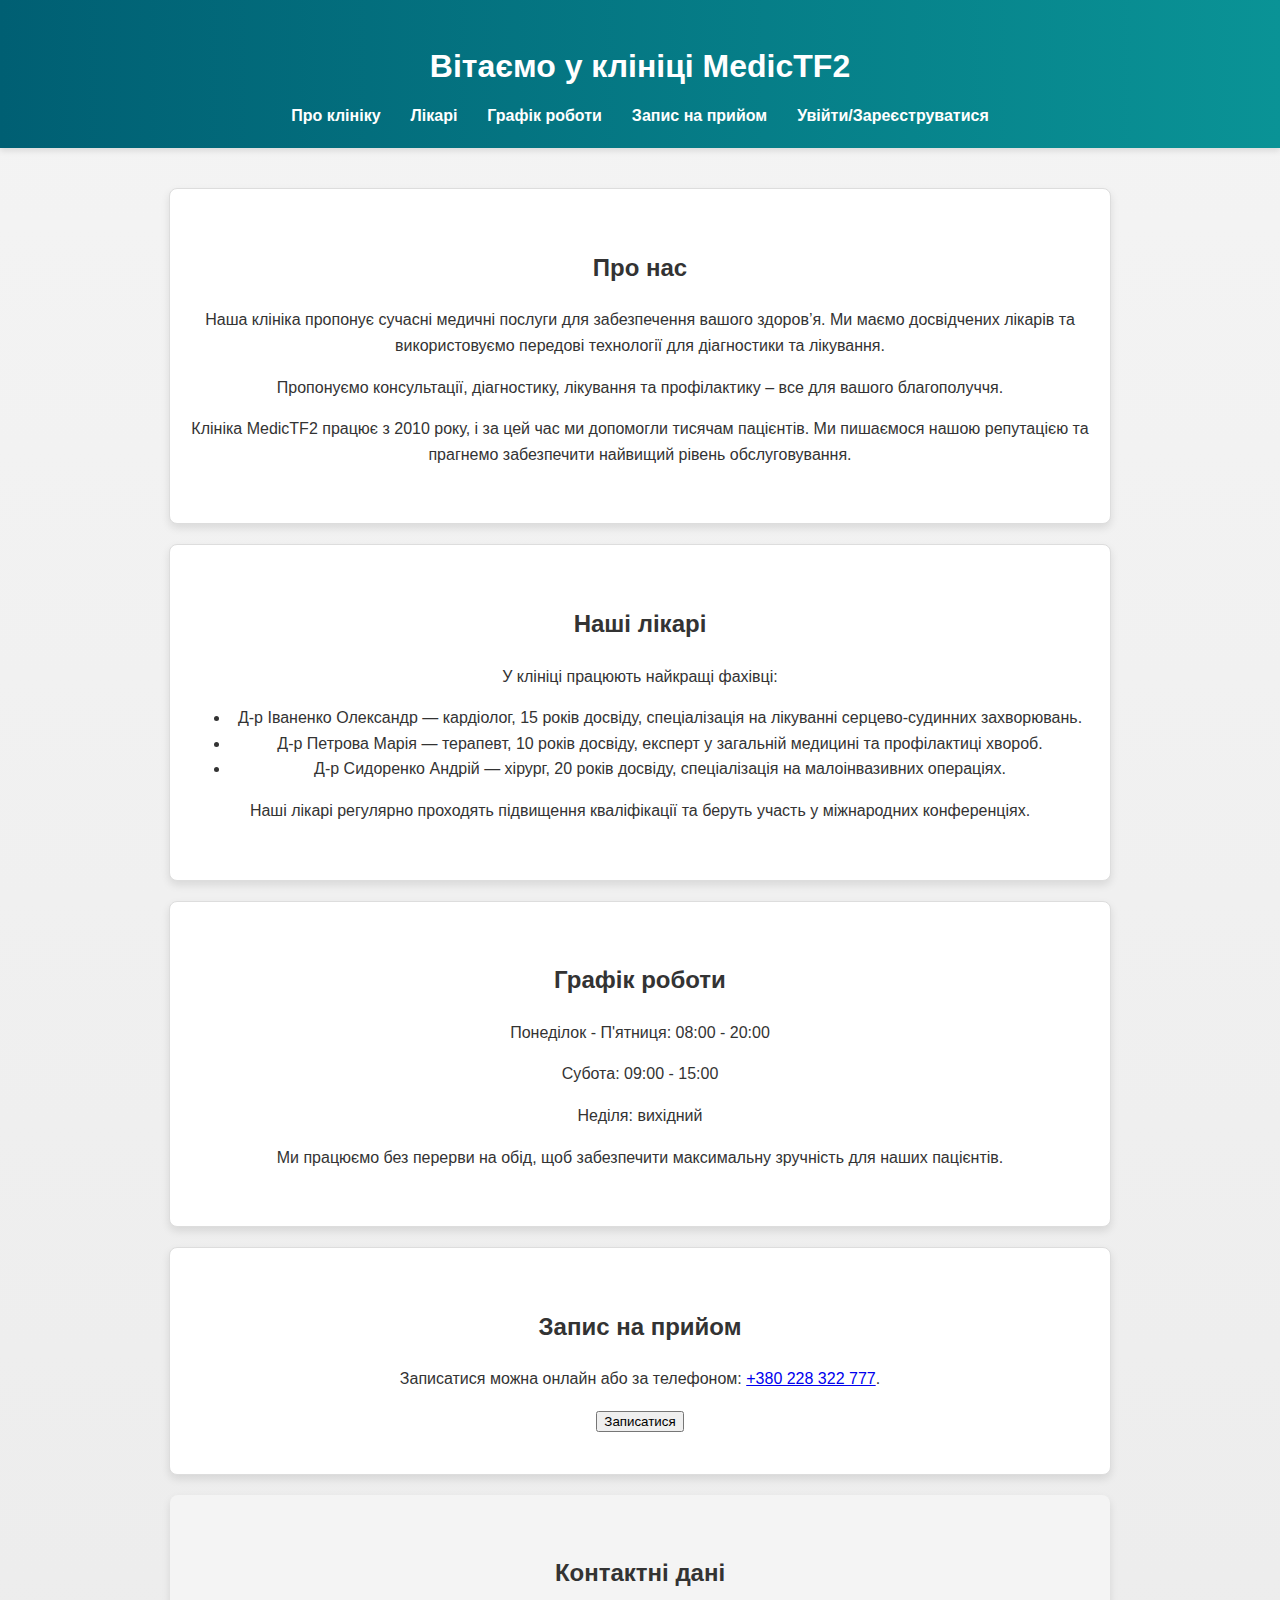
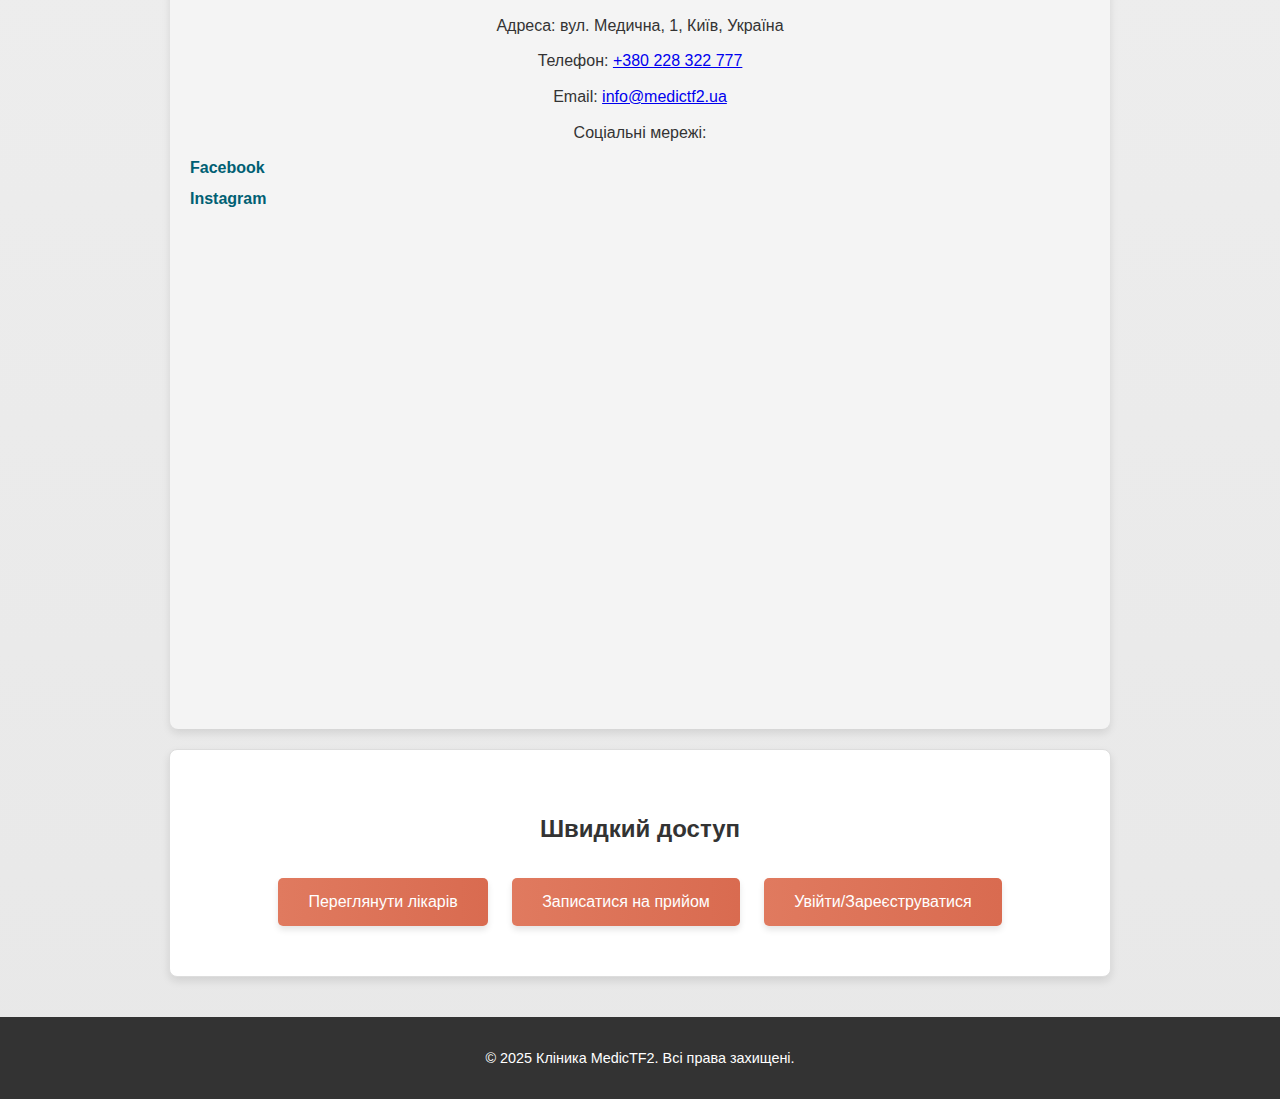
<file: index.html>
<!DOCTYPE html>
<html lang="uk">
<head>
    <meta charset="UTF-8">
    <meta name="viewport" content="width=device-width, initial-scale=1.0">
    <meta name="description" content="Клініка MedicTF2 – сучасні медичні послуги в Києві">
    <title>Кліника MedicTF2</title>
    <link rel="stylesheet" href="index.css">
</head>
<body>
    <header>
        <h1>Вітаємо у клініці MedicTF2</h1>
        <nav aria-label="Основна навігація">
            <ul>
                <li><a href="about.html">Про клініку</a></li>
                <li><a href="doctors.html">Лікарі</a></li>
                <li><a href="#schedule">Графік роботи</a></li>
                <li><a href="#appointment">Запис на прийом</a></li>
                <li><a href="login.html">Увійти/Зареєструватися</a></li>
            </ul>
        </nav>
    </header>
    <main>
        <section id="about">
            <h2>Про нас</h2>
            <p>Наша клініка пропонує сучасні медичні послуги для забезпечення вашого здоров’я. Ми маємо досвідчених лікарів та використовуємо передові технології для діагностики та лікування.</p>
            <p>Пропонуємо консультації, діагностику, лікування та профілактику – все для вашого благополуччя.</p>
            <p>Клініка MedicTF2 працює з 2010 року, і за цей час ми допомогли тисячам пацієнтів. Ми пишаємося нашою репутацією та прагнемо забезпечити найвищий рівень обслуговування.</p>
        </section>
        <section id="doctors">
            <h2>Наші лікарі</h2>
            <p>У клініці працюють найкращі фахівці:</p>
            <ul>
                <li>Д-р Іваненко Олександр — кардіолог, 15 років досвіду, спеціалізація на лікуванні серцево-судинних захворювань.</li>
                <li>Д-р Петрова Марія — терапевт, 10 років досвіду, експерт у загальній медицині та профілактиці хвороб.</li>
                <li>Д-р Сидоренко Андрій — хірург, 20 років досвіду, спеціалізація на малоінвазивних операціях.</li>
            </ul>
            <p>Наші лікарі регулярно проходять підвищення кваліфікації та беруть участь у міжнародних конференціях.</p>
        </section>
        <section id="schedule">
            <h2>Графік роботи</h2>
            <p>Понеділок - П'ятниця: 08:00 - 20:00</p>
            <p>Субота: 09:00 - 15:00</p>
            <p>Неділя: вихідний</p>
            <p>Ми працюємо без перерви на обід, щоб забезпечити максимальну зручність для наших пацієнтів.</p>
        </section>
        <section id="appointment">
            <h2>Запис на прийом</h2>
            <p>Записатися можна онлайн або за телефоном: <a href="tel:+380228322777">+380 228 322 777</a>.</p>
            <button onclick="location.href='appointment.html'">Записатися</button>
        </section>
        <section id="contacts">
            <h2>Контактні дані</h2>
            <p>Адреса: вул. Медична, 1, Київ, Україна</p>
            <p>Телефон: <a href="tel:+380228322777">+380 228 322 777</a></p>
            <p>Email: <a href="mailto:info@medictf2.ua">info@medictf2.ua</a></p>
            <p>Соціальні мережі:</p>
            <ul>
                <li><a href="https://facebook.com/medictf2" target="_blank">Facebook</a></li>
                <li><a href="https://instagram.com/medictf2" target="_blank">Instagram</a></li>
            </ul>
            <div id="map">
                <iframe src="https://maps.app.goo.gl/ZKb1zTtigzmKYCDD9" width="600" height="450" style="border:0;" allowfullscreen loading="lazy" title="Карта розташування клініки MedicTF2"></iframe>
            </div>
        </section>
        <section id="quick-access">
            <h2>Швидкий доступ</h2>
            <button onclick="location.href='doctors.html'">Переглянути лікарів</button>
            <button onclick="location.href='#appointment'">Записатися на прийом</button>
            <button onclick="location.href='register.html'">Увійти/Зареєструватися</button>
        </section>
    </main>
    <footer>
        <p>&copy; 2025 Кліника MedicTF2. Всі права захищені.</p>
    </footer>
</body>
</html>
</file>
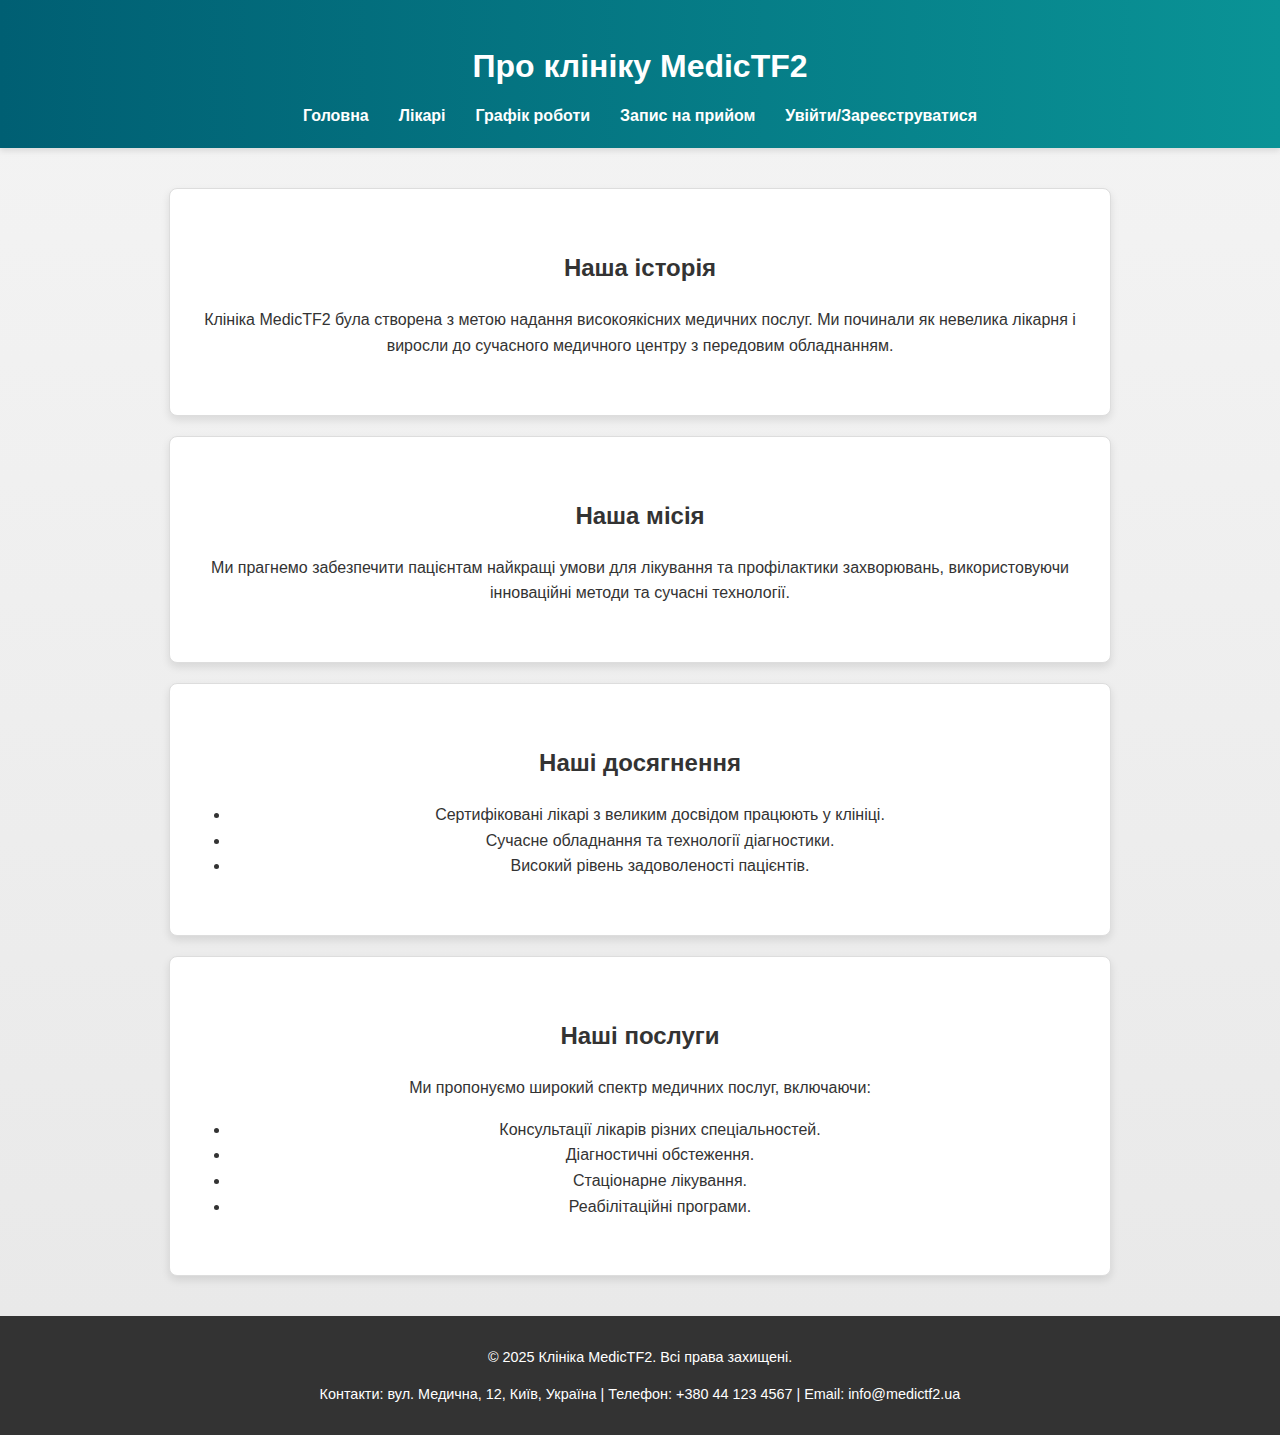
<file: about.html>
<!DOCTYPE html>
<html lang="uk">
<head>
    <meta charset="UTF-8">
    <meta name="viewport" content="width=device-width, initial-scale=1.0">
    <title>Про клініку MedicTF2</title>
    <link rel="stylesheet" href="index.css">
</head>
<body>
    <header>
        <h1>Про клініку MedicTF2</h1>
        <nav>
            <ul>
                <li><a href="index.html">Головна</a></li>
                <li><a href="doctors.html">Лікарі</a></li>
                <li><a href="#">Графік роботи</a></li>
                <li><a href="#">Запис на прийом</a></li>
                <li><a href="login.html">Увійти/Зареєструватися</a></li>
            </ul>
        </nav>
    </header>

    <main>
        <section>
            <h2>Наша історія</h2>
            <p>Клініка MedicTF2 була створена з метою надання високоякісних медичних послуг. Ми починали як невелика лікарня і виросли до сучасного медичного центру з передовим обладнанням.</p>
        </section>
        <section>
            <h2>Наша місія</h2>
            <p>Ми прагнемо забезпечити пацієнтам найкращі умови для лікування та профілактики захворювань, використовуючи інноваційні методи та сучасні технології.</p>
        </section>
        <section>
            <h2>Наші досягнення</h2>
            <ul>
                <li>Сертифіковані лікарі з великим досвідом працюють у клініці.</li>
                <li>Сучасне обладнання та технології діагностики.</li>
                <li>Високий рівень задоволеності пацієнтів.</li>
            </ul>
        </section>
        <section>
            <h2>Наші послуги</h2>
            <p>Ми пропонуємо широкий спектр медичних послуг, включаючи:</p>
            <ul>
                <li>Консультації лікарів різних спеціальностей.</li>
                <li>Діагностичні обстеження.</li>
                <li>Стаціонарне лікування.</li>
                <li>Реабілітаційні програми.</li>
            </ul>
        </section>
    </main>
    
    <footer>
        <p>&copy; 2025 Клініка MedicTF2. Всі права захищені.</p>
        <p>Контакти: вул. Медична, 12, Київ, Україна | Телефон: +380 44 123 4567 | Email: info@medictf2.ua</p>
    </footer>
</body>
</html>
</file>
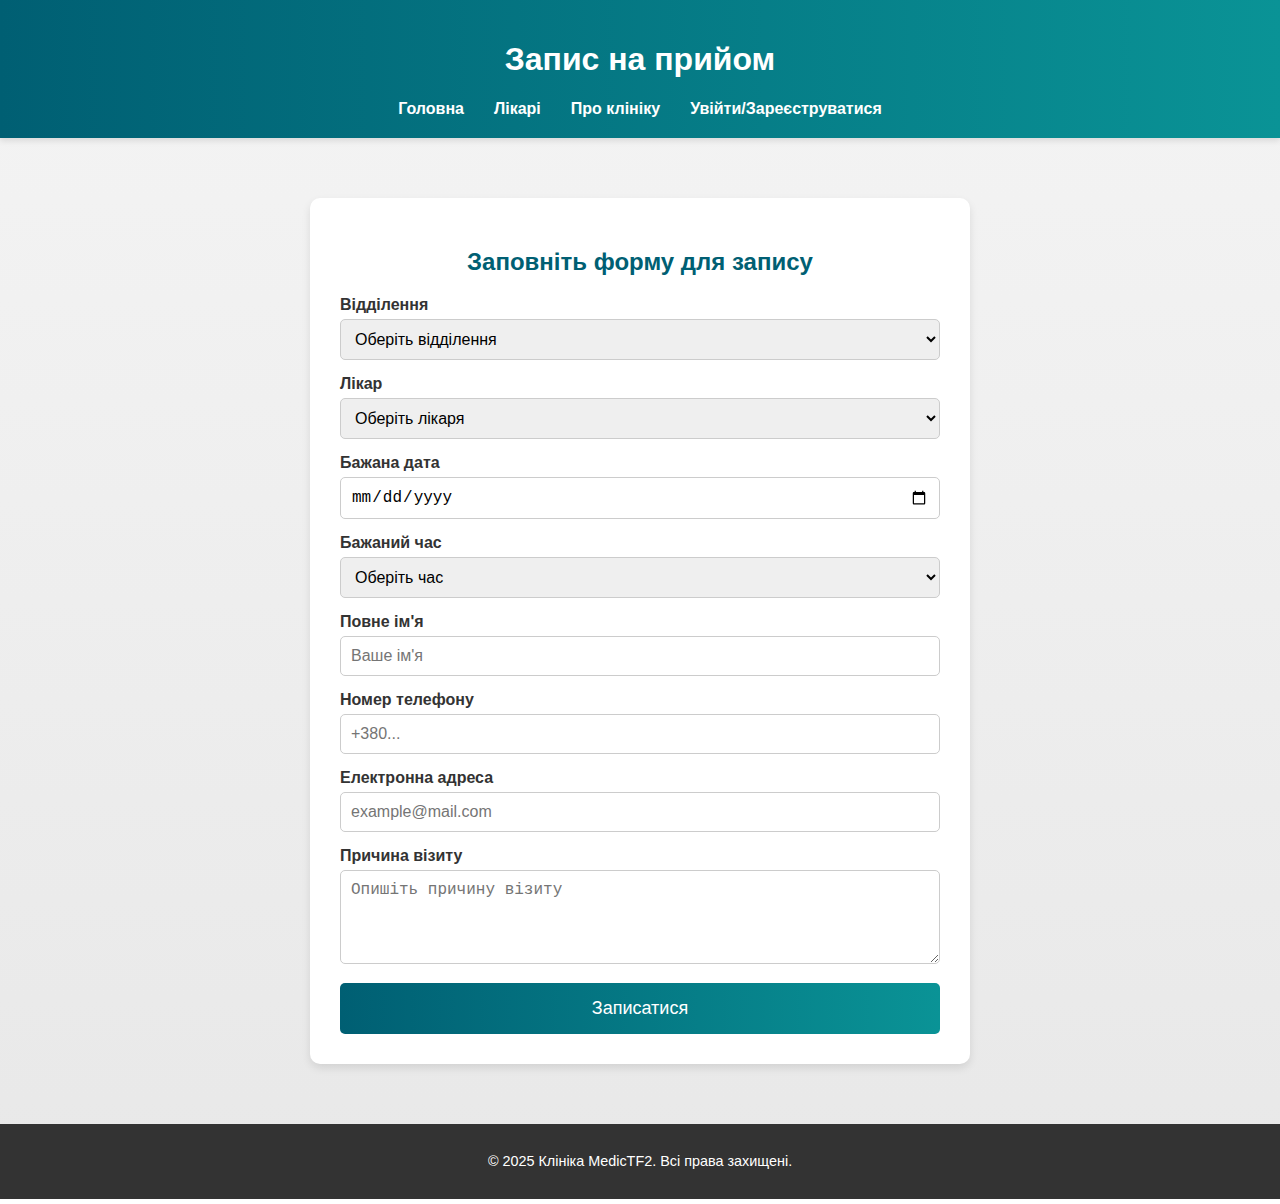
<file: appointment.html>
<!DOCTYPE html>
<html lang="uk">
<head>
    <meta charset="UTF-8">
    <meta name="viewport" content="width=device-width, initial-scale=1.0">
    <title>Запис на прийом</title>
    <link rel="stylesheet" href="appointment.css">
</head>
<body>
    <header>
        <h1>Запис на прийом</h1>
        <nav>
            <ul>
                <li><a href="index.html">Головна</a></li>
                <li><a href="doctors.html">Лікарі</a></li>
                <li><a href="about.html">Про клініку</a></li>
                <li><a href="login.html">Увійти/Зареєструватися</a></li>
            </ul>
        </nav>
    </header>
    <main>
        <section class="appointment-form">
            <h2>Заповніть форму для запису</h2>
            <form>
                <div class="form-group">
                    <label for="department">Відділення</label>
                    <select id="department" name="department" required>
                        <option value="">Оберіть відділення</option>
                        <option value="1">Терапевтичне</option>
                        <option value="2">Хірургічне</option>
                        <option value="3">Ортопедичне</option>
                        <option value="4">Офтальмологічне</option>
                        <option value="5">ЛОР</option>
                        <option value="6">Дерматологічне</option>
                        <option value="7">Педіатричне</option>
                        <option value="8">Гінекологічне</option>
                        <option value="9">Урологічне</option>
                        <option value="10">Неврологічне</option>
                    </select>
                </div>
                <div class="form-group">
                    <label for="doctor">Лікар</label>
                    <select id="doctor" name="doctor" required>
                        <option value="">Оберіть лікаря</option>
                        <option value="1">Іванов І.І.</option>
                        <option value="2">Петров П.П.</option>
                        <option value="3">Сидоров С.С.</option>
                        <option value="4">Кузьмін К.К.</option>
                        <option value="5">Михайлов М.М.</option>
                    </select>
                </div>
                <div class="form-group">
                    <label for="date">Бажана дата</label>
                    <input type="date" id="date" name="date" required>
                </div>
                <div class="form-group">
                    <label for="time">Бажаний час</label>
                    <select id="time" name="time" required>
                        <option value="">Оберіть час</option>
                        <option value="9:00">9:00</option>
                        <option value="10:00">10:00</option>
                        <option value="11:00">11:00</option>
                        <option value="12:00">12:00</option>
                        <option value="13:00">13:00</option>
                        <option value="14:00">14:00</option>
                        <option value="15:00">15:00</option>
                        <option value="16:00">16:00</option>
                    </select>
                </div>
                <div class="form-group">
                    <label for="name">Повне ім'я</label>
                    <input type="text" id="name" name="name" placeholder="Ваше ім'я" required>
                </div>
                <div class="form-group">
                    <label for="phone">Номер телефону</label>
                    <input type="tel" id="phone" name="phone" placeholder="+380..." required>
                </div>
                <div class="form-group">
                    <label for="email">Електронна адреса</label>
                    <input type="email" id="email" name="email" placeholder="example@mail.com" required>
                </div>
                <div class="form-group">
                    <label for="reason">Причина візиту</label>
                    <textarea id="reason" name="reason" placeholder="Опишіть причину візиту" rows="4"></textarea>
                </div>
                <button type="submit">Записатися</button>
            </form>
        </section>
    </main>
    <footer>
        <p>&copy; 2025 Клініка MedicTF2. Всі права захищені.</p>
    </footer>
</body>
</html>
</file>
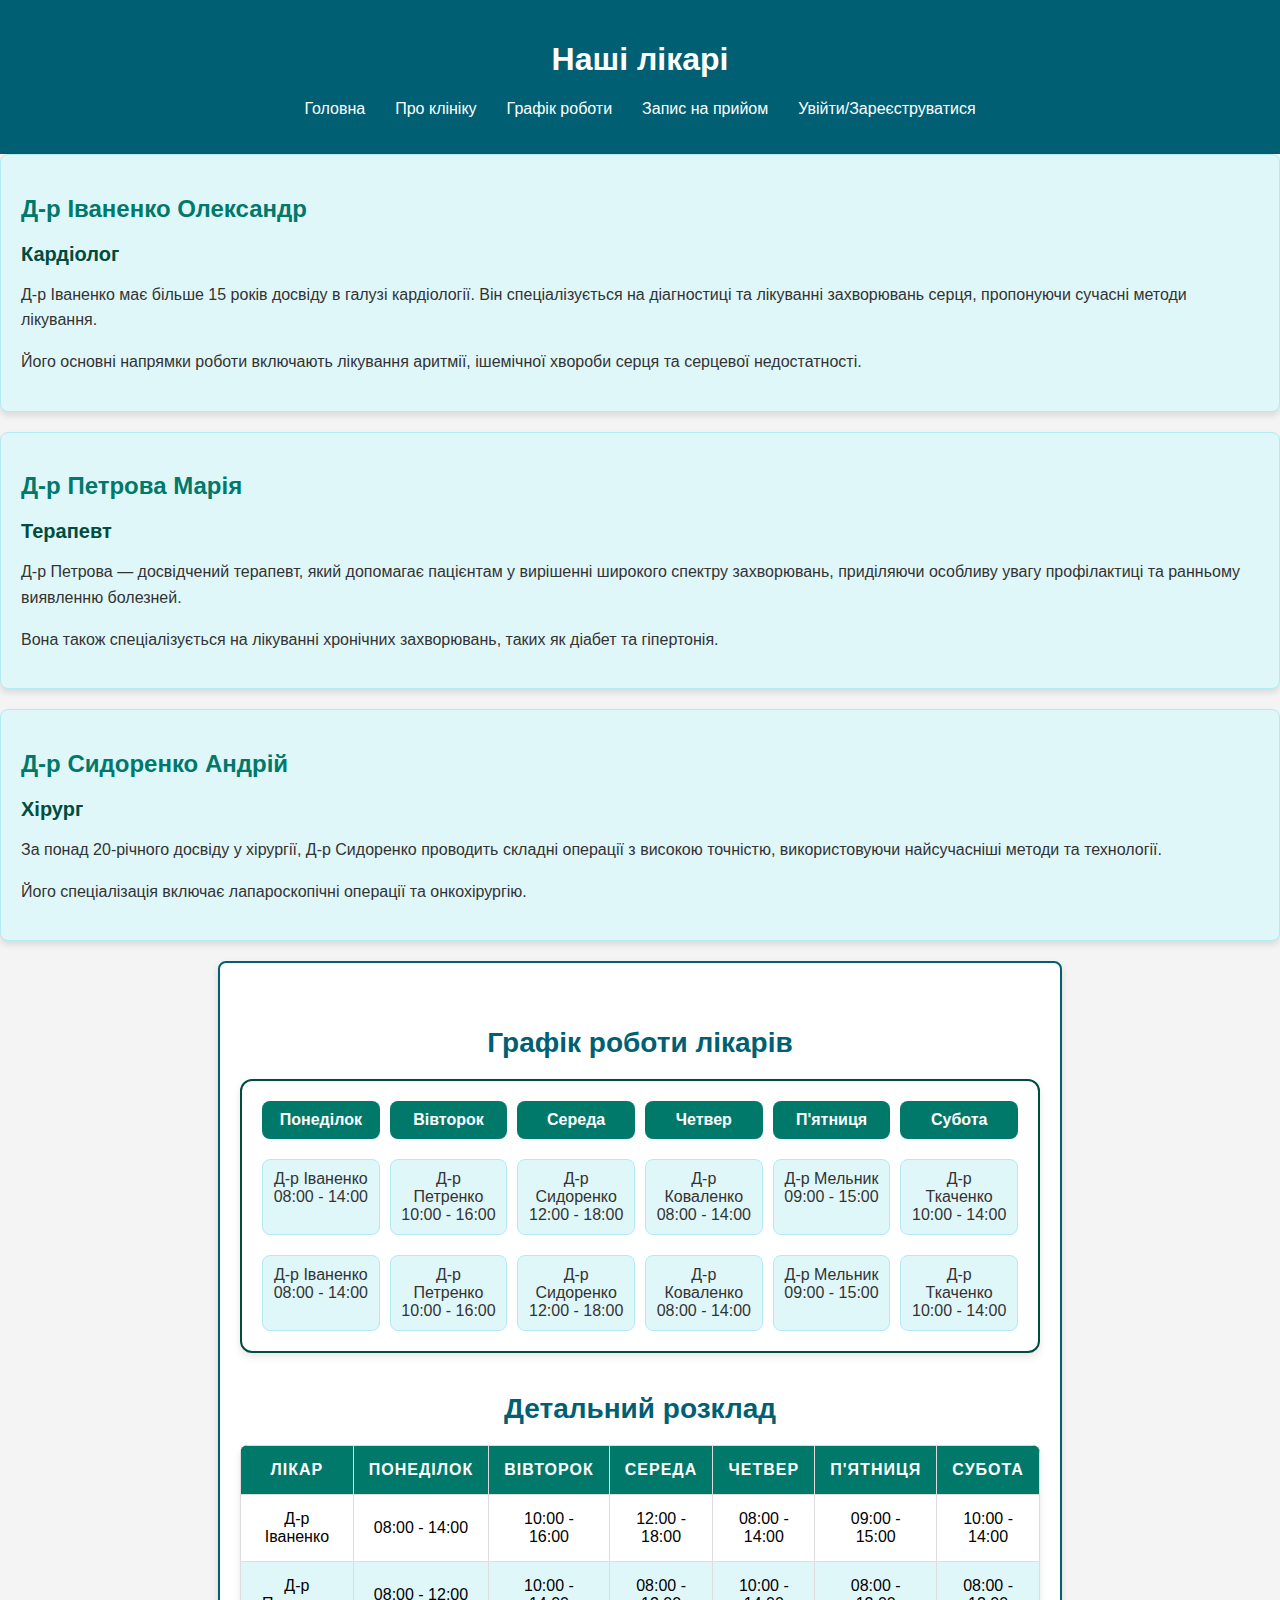
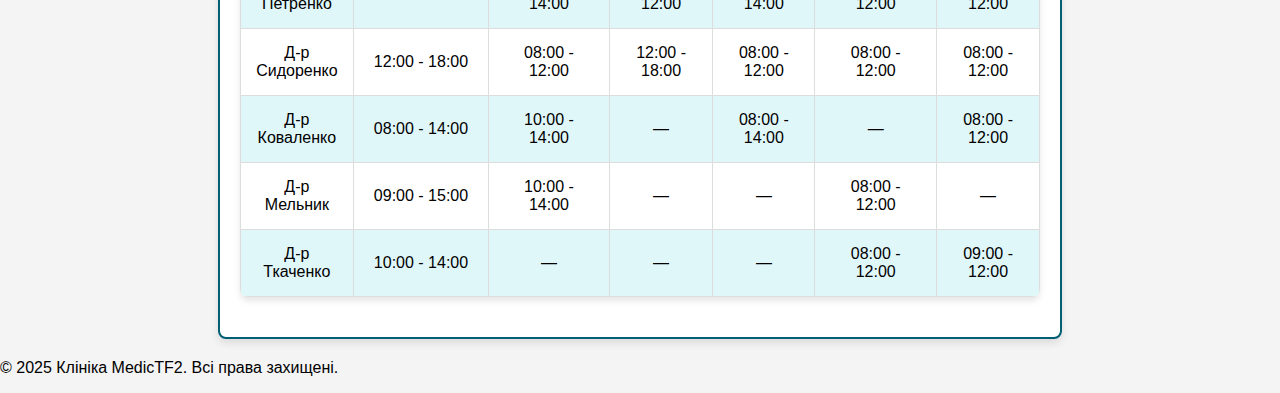
<file: doctors.html>
<!DOCTYPE html>
<html lang="uk">
<head>
    <meta charset="UTF-8">
    <meta name="viewport" content="width=device-width, initial-scale=1.0">
    <title>Лікарі клініки MedicTF2</title>
    <link rel="stylesheet" href="doctors.css">
</head>
<body>
    <header>
        <h1>Наші лікарі</h1>
        <nav>
            <ul>
                <li><a href="index.html">Головна</a></li>
                <li><a href="about.html">Про клініку</a></li>
                <li><a href="#">Графік роботи</a></li>
                <li><a href="#">Запис на прийом</a></li>
                <li><a href="login.html">Увійти/Зареєструватися</a></li>
            </ul>
        </nav>
    </header>
    
    <main>
        <section>
            <article>
                <h2>Д-р Іваненко Олександр</h2>
                <h3>Кардіолог</h3>
                <p>Д-р Іваненко має більше 15 років досвіду в галузі кардіології. Він спеціалізується на діагностиці та лікуванні захворювань серця, пропонуючи сучасні методи лікування.</p>
                <p>Його основні напрямки роботи включають лікування аритмії, ішемічної хвороби серця та серцевої недостатності.</p>
            </article>
            <article>
                <h2>Д-р Петрова Марія</h2>
                <h3>Терапевт</h3>
                <p>Д-р Петрова — досвідчений терапевт, який допомагає пацієнтам у вирішенні широкого спектру захворювань, приділяючи особливу увагу профілактиці та ранньому виявленню болезней.</p>
                <p>Вона також спеціалізується на лікуванні хронічних захворювань, таких як діабет та гіпертонія.</p>
            </article>
            <article>
                <h2>Д-р Сидоренко Андрій</h2>
                <h3>Хірург</h3>
                <p>За понад 20-річного досвіду у хірургії, Д-р Сидоренко проводить складні операції з високою точністю, використовуючи найсучасніші методи та технології.</p>
                <p>Його спеціалізація включає лапароскопічні операції та онкохірургію.</p>
            </article>
        </section>

        <section class="schedule">
            <h2>Графік роботи лікарів</h2>
            <div class="weekly-schedule">
                <div class="day">Понеділок</div>
                <div class="day">Вівторок</div>
                <div class="day">Середа</div>
                <div class="day">Четвер</div>
                <div class="day">П'ятниця</div>
                <div class="day">Субота</div>
                <div class="doctor">Д-р Іваненко<br>08:00 - 14:00</div>
                <div class="doctor">Д-р Петренко<br>10:00 - 16:00</div>
                <div class="doctor">Д-р Сидоренко<br>12:00 - 18:00</div>
                <div class="doctor">Д-р Коваленко<br>08:00 - 14:00</div>
                <div class="doctor">Д-р Мельник<br>09:00 - 15:00</div>
                <div class="doctor">Д-р Ткаченко<br>10:00 - 14:00</div>
                <div class="doctor">Д-р Іваненко<br>08:00 - 14:00</div>
                <div class="doctor">Д-р Петренко<br>10:00 - 16:00</div>
                <div class="doctor">Д-р Сидоренко<br>12:00 - 18:00</div>
                <div class="doctor">Д-р Коваленко<br>08:00 - 14:00</div>
                <div class="doctor">Д-р Мельник<br>09:00 - 15:00</div>
                <div class="doctor">Д-р Ткаченко<br>10:00 - 14:00</div>
            </div>
            <h2>Детальний розклад</h2>
            <table>
                <thead>
                    <tr>
                        <th>Лікар</th>
                        <th>Понеділок</th>
                        <th>Вівторок</th>
                        <th>Середа</th>
                        <th>Четвер</th>
                        <th>П'ятниця</th>
                        <th>Субота</th>
                    </tr>
                </thead>
                <tbody>
                    <tr>
                        <td>Д-р Іваненко</td>
                        <td>08:00 - 14:00</td>
                        <td>10:00 - 16:00</td>
                        <td>12:00 - 18:00</td>
                        <td>08:00 - 14:00</td>
                        <td>09:00 - 15:00</td>
                        <td>10:00 - 14:00</td>
                    </tr>
                    <tr>
                        <td>Д-р Петренко</td>
                        <td>08:00 - 12:00</td>
                        <td>10:00 - 14:00</td>
                        <td>08:00 - 12:00</td>
                        <td>10:00 - 14:00</td>
                        <td>08:00 - 12:00</td>
                        <td>08:00 - 12:00</td>
                    </tr>
                    <tr>
                        <td>Д-р Сидоренко</td>
                        <td>12:00 - 18:00</td>
                        <td>08:00 - 12:00</td>
                        <td>12:00 - 18:00</td>
                        <td>08:00 - 12:00</td>
                        <td>08:00 - 12:00</td>
                        <td>08:00 - 12:00</td>
                    </tr>
                    <tr>
                        <td>Д-р Коваленко</td>
                        <td>08:00 - 14:00</td>
                        <td>10:00 - 14:00</td>
                        <td>—</td>
                        <td>08:00 - 14:00</td>
                        <td>—</td>
                        <td>08:00 - 12:00</td>
                    </tr>
                    <tr>
                        <td>Д-р Мельник</td>
                        <td>09:00 - 15:00</td>
                        <td>10:00 - 14:00</td>
                        <td>—</td>
                        <td>—</td>
                        <td>08:00 - 12:00</td>
                        <td>—</td>
                    </tr>
                    <tr>
                        <td>Д-р Ткаченко</td>
                        <td>10:00 - 14:00</td>
                        <td>—</td>
                        <td>—</td>
                        <td>—</td>
                        <td>08:00 - 12:00</td>
                        <td>09:00 - 12:00</td>
                    </tr>
                </tbody>
            </table>
        </section>
    </main>
    
    <footer>
        <p>&copy; 2025 Клініка MedicTF2. Всі права захищені.</p>
    </footer>
</body>
</html>
</file>
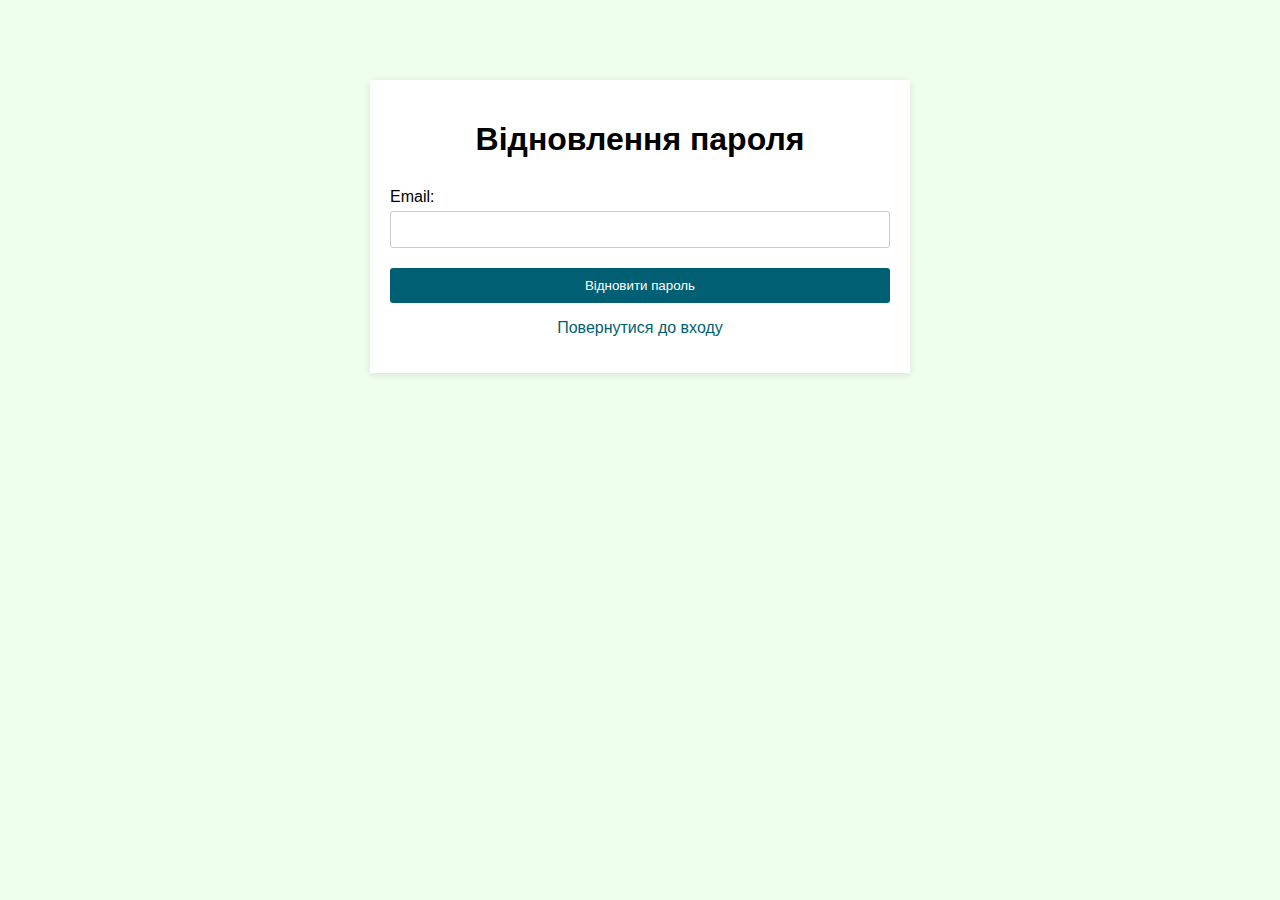
<file: forgot-password.html>
<!DOCTYPE html>
<html lang="uk">
<head>
    <meta charset="UTF-8">
    <meta name="viewport" content="width=device-width, initial-scale=1.0">
    <title>Відновлення пароля</title>
    <link rel="stylesheet" href="forgot-password.css">
</head>
<body>
    <div class="container">
        <h1>Відновлення пароля</h1>
        <form action="#" method="post">
            <label for="email">Email:</label>
            <input type="email" id="email" name="email" required>
            <button type="submit">Відновити пароль</button>
        </form>
        <p><a href="login.html">Повернутися до входу</a></p>
    </div>
</body>
</html>
</file>
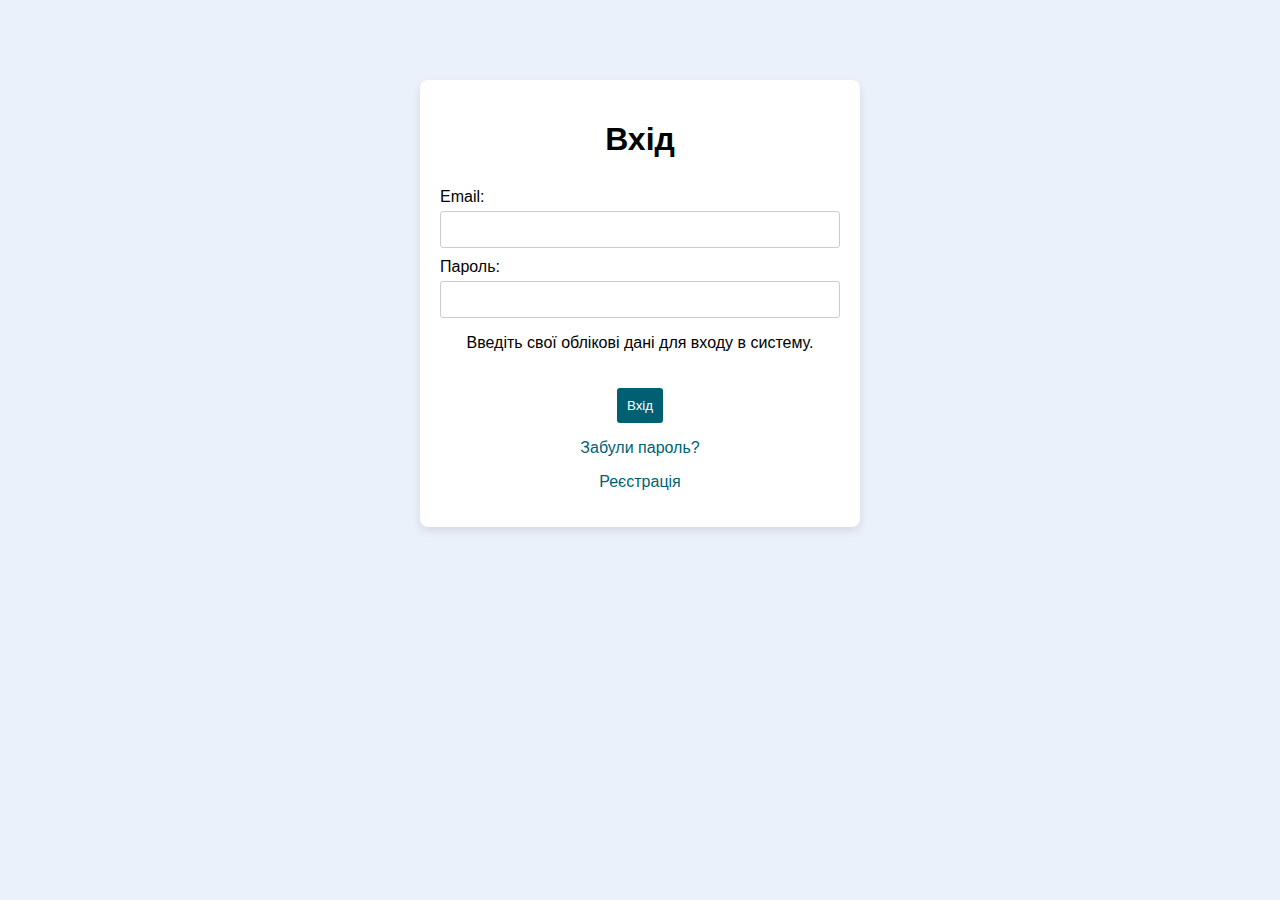
<file: login.html>
<!DOCTYPE html>
<html lang="uk">
<head>
    <meta charset="UTF-8">
    <meta name="viewport" content="width=device-width, initial-scale=1.0">
    <title>Вхід</title>
    <link rel="stylesheet" href="login.css">
</head>
<body>
    <div class="container">
        <h1>Вхід</h1>
        <div class="login-fields">
            <label for="email">Email:</label>
            <input type="email" id="email" name="email">
            <label for="password">Пароль:</label>
            <input type="password" id="password" name="password">
        </div>
        <p>Введіть свої облікові дані для входу в систему.</p>
        <button onclick="window.location.href='index.html'">Вхід</button>
        <p><a href="forgot-password.html">Забули пароль?</a></p>
        <p><a href="register.html">Реєстрація</a></p>
    </div>
</body>
</html>
</file>
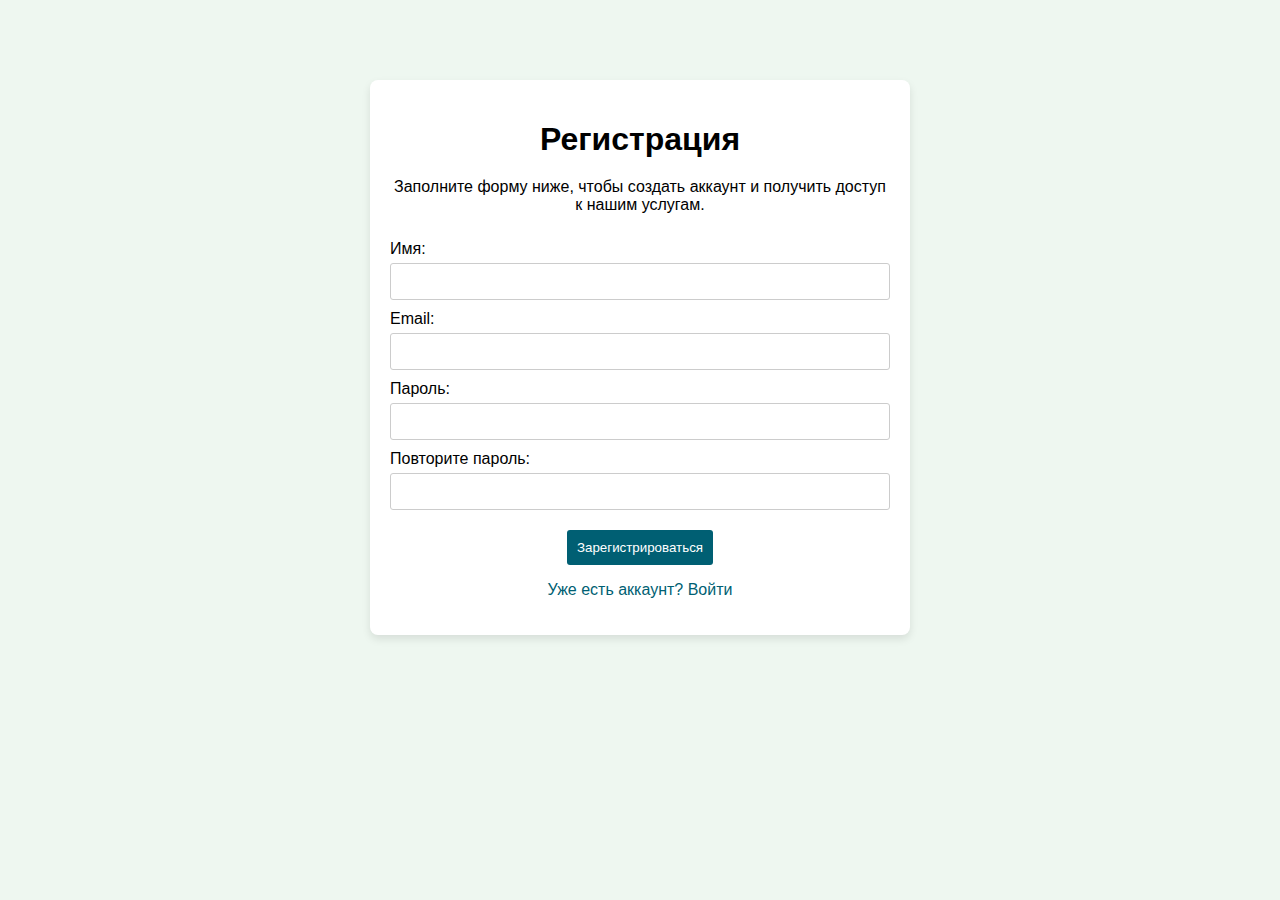
<file: register.html>
<!DOCTYPE html>
<html lang="ru">
<head>
    <meta charset="UTF-8">
    <meta name="viewport" content="width=device-width, initial-scale=1.0">
    <title>Регистрация</title>
    <link rel="stylesheet" href="register.css">
</head>
<body>
    <div class="container">
        <h1>Регистрация</h1>
        <p>Заполните форму ниже, чтобы создать аккаунт и получить доступ к нашим услугам.</p>
        <div class="register-fields">
            <label for="name">Имя:</label>
            <input type="text" id="name" name="name">
            <label for="email">Email:</label>
            <input type="email" id="email" name="email">
            <label for="password">Пароль:</label>
            <input type="password" id="password" name="password">
            <label for="confirm_password">Повторите пароль:</label>
            <input type="password" id="confirm_password" name="confirm_password">
        </div>
        <button onclick="window.location.href='index.html'">Зарегистрироваться</button>
        <p><a href="login.html">Уже есть аккаунт? Войти</a></p>
    </div>
</body>
</html>
</file>
<file: index.css>
body {
    font-family: Arial, sans-serif;
    line-height: 1.6;
    background: linear-gradient(to bottom, #f4f4f4, #e8e8e8);
    color: #333;
    margin: 0;
    padding: 0;
}
header {
    background: linear-gradient(to right, #005f73, #0a9396);
    color: #fff;
    padding: 20px;
    text-align: center;
    box-shadow: 0 3px 6px rgba(0,0,0,0.1);
}
header h1 {
    margin-bottom: 10px;
}
nav ul {
    list-style: none;
    display: flex;
    justify-content: center;
    padding: 0;
    margin: 0;
}
nav ul li {
    margin: 0 15px;
}
nav ul li a {
    color: #fff;
    text-decoration: none;
    font-weight: bold;
    transition: color 0.3s ease;
}
nav ul li a:hover {
    color: #e07a5f;
    text-decoration: underline;
}
main {
    padding: 20px;
}
section {
    padding: 40px 20px;
    background-color: #fff;
    margin: 20px auto;
    max-width: 800px;
    border: 1px solid #ddd;
    border-radius: 8px;
    text-align: center;
    box-shadow: 0 4px 8px rgba(0, 0, 0, 0.1);
}
#contacts {
    background-color: #f4f4f4;
    border: none;
}
#contacts p {
    margin: 10px 0;
}
#contacts ul {
    list-style: none;
    padding: 0;
    margin: 10px 0;
    text-align: left;
}
#contacts ul li {
    margin: 5px 0;
}
#contacts ul li a {
    color: #005f73;
    text-decoration: none;
    font-weight: bold;
    transition: color 0.3s ease;
}
#contacts ul li a:hover {
    color: #e07a5f;
    text-decoration: underline;
}
#map {
    margin-top: 20px;
}
#map iframe {
    width: 100%;
    height: 450px;
    border: 0;
}
#quick-access h2 {
    margin-bottom: 20px;
}
#quick-access button {
    background: linear-gradient(to right, #e07a5f, #d96b50);
    color: #fff;
    border: none;
    padding: 15px 30px;
    font-size: 1em;
    margin: 10px;
    cursor: pointer;
    border-radius: 5px;
    box-shadow: 0 4px 6px rgba(0, 0, 0, 0.1);
    transition: background 0.3s ease, transform 0.2s ease;
}
#quick-access button:hover {
    background: linear-gradient(to right, #d96b50, #c85a44);
    transform: translateY(-2px);
    box-shadow: 0 6px 8px rgba(0, 0, 0, 0.15);
}
footer {
    background-color: #333;
    color: #fff;
    text-align: center;
    padding: 15px 0;
    font-size: 0.9em;
}
@media (min-width: 768px) {
    nav ul {
        justify-content: center;
    }
    section {
        max-width: 900px;
    }
}
</file>
<file: appointment.css>
body {
    font-family: Arial, sans-serif;
    background: linear-gradient(to bottom, #f4f4f4, #e8e8e8);
    margin: 0;
    padding: 0;
}

header {
    background: linear-gradient(to right, #005f73, #0a9396);
    color: #fff;
    padding: 20px;
    text-align: center;
    box-shadow: 0 3px 6px rgba(0, 0, 0, 0.1);
}

header nav ul {
    list-style: none;
    display: flex;
    justify-content: center;
    padding: 0;
    margin: 0;
}

header nav ul li {
    margin: 0 15px;
}

header nav ul li a {
    color: #fff;
    text-decoration: none;
    font-weight: bold;
    transition: color 0.3s ease;
}

header nav ul li a:hover {
    color: #e07a5f;
}

main {
    padding: 20px;
}

.appointment-form {
    background-color: #fff;
    padding: 30px;
    border-radius: 10px;
    box-shadow: 0 4px 8px rgba(0, 0, 0, 0.1);
    max-width: 600px;
    margin: 40px auto;
    text-align: left;
}

.appointment-form h2 {
    text-align: center;
    margin-bottom: 20px;
    color: #005f73;
}

.form-group {
    margin-bottom: 15px;
}

.form-group label {
    display: block;
    margin-bottom: 5px;
    font-weight: bold;
    color: #333;
}

.form-group input,
.form-group select,
.form-group textarea {
    width: 100%;
    padding: 10px;
    border: 1px solid #ccc;
    border-radius: 5px;
    box-sizing: border-box;
    font-size: 16px;
}

button {
    width: 100%;
    padding: 15px;
    background: linear-gradient(to right, #005f73, #0a9396);
    color: white;
    border: none;
    border-radius: 5px;
    cursor: pointer;
    font-size: 18px;
    transition: background 0.3s ease, transform 0.2s ease;
}

button:hover {
    background: linear-gradient(to right, #003f4f, #005f73);
    transform: translateY(-2px);
}

footer {
    background-color: #333;
    color: #fff;
    text-align: center;
    padding: 15px 0;
    font-size: 0.9em;
}
</file>
<file: doctors.css>
body {
    font-family: Arial, sans-serif;
    background-color: #f4f4f4;
    margin: 0;
    padding: 0;
}

header {
    background-color: #005f73;
    color: #fff;
    padding: 20px;
    text-align: center;
}

header nav ul {
    list-style: none;
    display: flex;
    justify-content: center;
    padding: 0;
}

header nav ul li {
    margin: 0 15px;
}

header nav ul li a {
    color: #fff;
    text-decoration: none;
}

.doctors-list {
    padding: 40px 20px;
    background-color: #fff;
    text-align: center;
    margin: 20px auto;
    max-width: 800px;
    border: 2px solid #00796b;
    border-radius: 8px;
    box-shadow: 0 4px 8px rgba(0, 0, 0, 0.1);
}

.doctors-list h2 {
    font-size: 32px;
    margin-bottom: 20px;
}

.doctors-list ul {
    list-style: none;
    padding: 0;
}

.doctors-list ul li {
    font-size: 18px;
    margin-bottom: 10px;
}

article {
    background-color: #e0f7fa;
    border: 1px solid #b2ebf2;
    border-radius: 8px;
    padding: 20px;
    margin-bottom: 20px;
    box-shadow: 0 4px 6px rgba(0, 0, 0, 0.1);
}

article h2 {
    font-size: 24px;
    color: #00796b;
    margin-bottom: 10px;
}

article h3 {
    font-size: 20px;
    color: #004d40;
    margin-bottom: 10px;
}

article p {
    font-size: 16px;
    line-height: 1.6;
    color: #333;
}

.schedule {
    padding: 40px 20px;
    background-color: #fff;
    text-align: center;
    margin: 20px auto;
    max-width: 800px;
    border: 2px solid #005f73;
    border-radius: 8px;
    box-shadow: 0 4px 8px rgba(0, 0, 0, 0.1);
}

.schedule h2 {
    font-size: 28px;
    margin-bottom: 20px;
    color: #005f73;
}

.schedule table {
    width: 100%;
    border-collapse: collapse;
    margin: 0 auto;
    box-shadow: 0 4px 6px rgba(0, 0, 0, 0.1);
    border-radius: 8px;
    overflow: hidden;
}

.schedule table th,
.schedule table td {
    border: 1px solid #ddd;
    padding: 15px;
    text-align: center;
    font-size: 16px;
}

.schedule table th {
    background-color: #00796b;
    color: #fff;
    font-weight: bold;
    text-transform: uppercase;
    letter-spacing: 1px;
}

.schedule table tr:nth-child(even) {
    background-color: #e0f7fa;
}

.schedule table tr:nth-child(odd) {
    background-color: #ffffff;
}

.schedule table tr:hover {
    background-color: #b2ebf2;
    cursor: pointer;
    transition: background-color 0.3s ease;
}

.weekly-schedule {
    display: grid;
    grid-template-columns: repeat(6, 1fr);
    gap: 10px;
    margin-bottom: 40px;
    padding: 20px;
    border: 2px solid #004d40;
    box-shadow: 0 4px 8px rgba(0, 0, 0, 0.1);
    border-radius: 12px;
}

.weekly-schedule .day {
    background-color: #00796b;
    color: #fff;
    padding: 10px;
    text-align: center;
    font-weight: bold;
    border-radius: 8px;
} 

.weekly-schedule .day {
    background-color: #00796b;
    color: #fff;
    padding: 10px;
    text-align: center;
    font-weight: bold;
    border-radius: 8px;
    cursor: pointer;
    transition: background-color 0.3s ease;
}

.weekly-schedule .day:hover {
    background-color: #004d40;
}

.weekly-schedule .doctor {
    background-color: #e0f7fa;
    color: #333;
    padding: 10px;
    text-align: center;
    border: 1px solid #b2ebf2;
    border-radius: 8px;
    margin-top: 10px;
}
</file>
<file: forgot-password.css>
body {
    font-family: Arial, sans-serif;
    background-color: #efe;
    margin: 0;
    padding: 0;
}

.container {
    width: 100%;
    max-width: 500px;
    margin: 80px auto;
    background-color: #fff;
    box-shadow: 0 2px 8px rgba(0,0,0,0.1);
    padding: 20px;
    text-align: center;
}

h1 {
    margin-bottom: 20px;
}

form {
    display: flex;
    flex-direction: column;
}

label {
    margin: 10px 0 5px;
    text-align: left;
}

input {
    padding: 10px;
    border: 1px solid #ccc;
    border-radius: 3px;
}

button {
    margin-top: 20px;
    padding: 10px;
    background-color: #005f73;
    color: #fff;
    border: none;
    border-radius: 3px;
    cursor: pointer;
    transition: background-color 0.3s ease;
}

button:hover {
    background-color: #003f4f;
}

a {
    display: block;
    margin-top: 15px;
    color: #005f73;
    text-decoration: none;
}
</file>
<file: login.css>
body {
    font-family: Arial, sans-serif;
    background-color: #ebf1fa;
    margin: 0;
    padding: 0;
}

.container {
    width: 100%;
    max-width: 400px;
    margin: 80px auto;
    background-color: #fff;
    box-shadow: 0 4px 8px rgba(0,0,0,0.1);
    padding: 20px;
    text-align: center;
    border-radius: 8px;
}

h1 {
    margin-bottom: 20px;
}

.login-fields {
    display: flex;
    flex-direction: column;
    text-align: left;
}

label {
    margin: 10px 0 5px;
}

input {
    padding: 10px;
    border: 1px solid #ccc;
    border-radius: 3px;
}

button {
    margin-top: 20px;
    padding: 10px;
    background-color: #005f73;
    color: #fff;
    border: none;
    border-radius: 3px;
    cursor: pointer;
    /* transition удалён */
}

button:hover {
    background-color: #003f4f;
}

a {
    display: block;
    margin-top: 15px;
    color: #005f73;
    text-decoration: none;
}

a:hover {
    text-decoration: underline;
}
</file>
<file: register.css>
body {
    font-family: Arial, sans-serif;
    background-color: #eef7f0;
    margin: 0;
    padding: 0;
}

.container {
    width: 100%;
    max-width: 500px;
    margin: 80px auto;
    background-color: #fff;
    box-shadow: 0 4px 8px rgba(0,0,0,0.1);
    padding: 20px;
    text-align: center;
    border-radius: 8px;
}

h1 {
    margin-bottom: 20px;
}

.register-fields {
    display: flex;
    flex-direction: column;
    text-align: left;
}

label {
    margin: 10px 0 5px;
}

input {
    padding: 10px;
    border: 1px solid #ccc;
    border-radius: 3px;
}

button {
    margin-top: 20px;
    padding: 10px;
    background-color: #005f73;
    color: #fff;
    border: none;
    border-radius: 3px;
    cursor: pointer;
}

button:hover {
    background-color: #003f4f;
}

a {
    display: block;
    margin-top: 15px;
    color: #005f73;
    text-decoration: none;
}

a:hover {
    text-decoration: underline;
}
</file>
